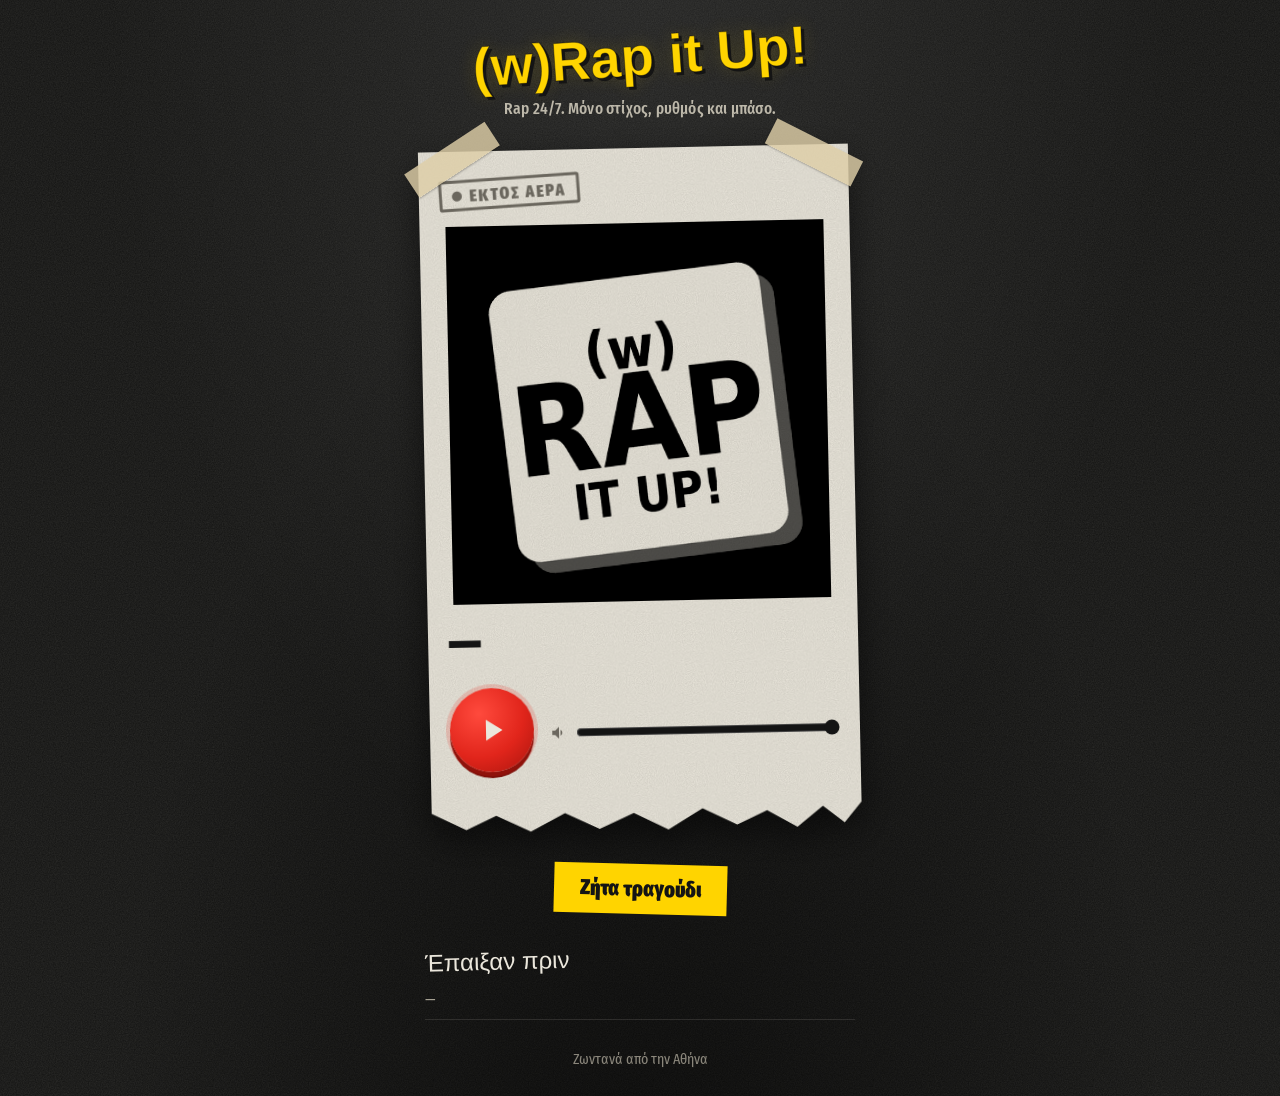
<file: index.html>
<!doctype html>
<html lang="el">
<head>
<meta charset="utf-8">
<meta name="viewport" content="width=device-width, initial-scale=1, viewport-fit=cover">
<title>(w)Rap it Up!</title>
<meta name="description" content="Rap 24/7 — Μόνο στίχος, ρυθμός και μπάσο.">
<meta name="theme-color" content="#2a2a28">
<link rel="manifest" href="manifest.json">
<link rel="icon" type="image/png" href="icons/favicon-32.png">
<link rel="apple-touch-icon" href="icons/apple-touch-icon.png">
<meta name="apple-mobile-web-app-capable" content="yes">
<meta name="mobile-web-app-capable" content="yes">
<meta name="apple-mobile-web-app-status-bar-style" content="black-translucent">
<meta name="apple-mobile-web-app-title" content="Wrap it Up">
<link rel="preconnect" href="https://fonts.googleapis.com">
<link rel="preconnect" href="https://fonts.gstatic.com" crossorigin>
<link href="https://fonts.googleapis.com/css2?family=Fira+Sans+Extra+Condensed:wght@500;700;900&family=Permanent+Marker&display=swap" rel="stylesheet">
<style>
/* =========================================================
   (w)Rap it Up! — "αφίσα σε τοίχο"
   Χρώματα: άλλαξέ τα εδώ αν θες άλλο στιλ
   ========================================================= */
:root{
  --wall:      #2a2a28;   /* σοβάς */
  --wall-dark: #1b1b1a;
  --paper:     #ebe7dc;   /* φωτοτυπία */
  --ink:       #141414;   /* μελάνι */
  --spray:     #e1251b;   /* κόκκινο σπρέι */
  --tag:       #ffd400;   /* κίτρινο tag (ίδιο με το εικονίδιο) */
  --tape:      rgba(222, 207, 168, .82);
  --muted:     #6b675e;
  --grain-paper: url("data:image/svg+xml,%3Csvg xmlns='http://www.w3.org/2000/svg' width='220' height='220'%3E%3Cfilter id='n'%3E%3CfeTurbulence type='fractalNoise' baseFrequency='.9' numOctaves='2' stitchTiles='stitch'/%3E%3CfeColorMatrix values='0 0 0 0 0  0 0 0 0 0  0 0 0 0 0  0 0 0 .13 0'/%3E%3C/filter%3E%3Crect width='100%25' height='100%25' filter='url(%23n)'/%3E%3C/svg%3E");
  --font: 'Fira Sans Extra Condensed', 'Arial Narrow', sans-serif;
  /* υφή σοβά/χαρτιού, φτιαγμένη με κώδικα (δεν κατεβάζει εικόνα) */
  --grain: url("data:image/svg+xml,%3Csvg xmlns='http://www.w3.org/2000/svg' width='220' height='220'%3E%3Cfilter id='n'%3E%3CfeTurbulence type='fractalNoise' baseFrequency='.85' numOctaves='3' stitchTiles='stitch'/%3E%3CfeColorMatrix values='0 0 0 0 0  0 0 0 0 0  0 0 0 0 0  0 0 0 .55 0'/%3E%3C/filter%3E%3Crect width='100%25' height='100%25' filter='url(%23n)'/%3E%3C/svg%3E");
}
*{box-sizing:border-box;margin:0;padding:0}
html{background:var(--wall)}
body{
  min-height:100vh; min-height:100dvh;
  font-family:var(--font); color:var(--paper);
  background:
    radial-gradient(ellipse at 50% -10%, rgba(255,255,255,.07), transparent 60%),
    radial-gradient(ellipse at 50% 120%, rgba(0,0,0,.55), transparent 60%),
    var(--grain), var(--wall);
  padding: max(20px, env(safe-area-inset-top)) 18px max(28px, env(safe-area-inset-bottom));
  display:flex; justify-content:center;
  -webkit-tap-highlight-color:transparent; overflow-x:hidden;
}
.wrap{width:100%; max-width:430px; display:flex; flex-direction:column; gap:30px; margin:auto 0}

/* ---------- Το tag ---------- */
header{padding:10px 4px 0; text-align:center}
.tag{
  font-family:'Permanent Marker','Arial Black',sans-serif;
  font-size:clamp(2.6rem, 13vw, 3.4rem); line-height:1;
  color:var(--tag); transform:rotate(-4deg);
  text-shadow: 3px 3px 0 var(--ink), 0 0 18px rgba(255,212,0,.18);
  -webkit-text-stroke: 1px rgba(0,0,0,.35);
}
.tagline{margin-top:14px; color:#bdb8aa; font-size:1.05rem; font-weight:500; letter-spacing:.2px}

/* ---------- Η αφίσα (player) ---------- */
.poster-wrap{position:relative; transform:rotate(-1.2deg)}
.poster-shadow{filter: drop-shadow(0 14px 18px rgba(0,0,0,.55))}
.poster{
  position:relative; color:var(--ink);
  background: var(--grain-paper), var(--paper);
  padding:26px 20px 30px;
  /* σκισμένη κάτω άκρη */
  clip-path: polygon(0 0,100% 0,100% 96%,96% 99%,91% 96.5%,85% 99.5%,78% 97%,71% 99%,63% 96.5%,55% 99.5%,47% 97%,39% 99.2%,31% 96.8%,23% 99.4%,15% 97%,8% 99%,0 96.5%);
}
.tape{position:absolute; width:96px; height:28px; background:var(--tape); top:-6px; z-index:3;
  box-shadow:0 1px 2px rgba(0,0,0,.25)}
.tape.l{left:-14px; transform:rotate(-32deg)}
.tape.r{right:-14px; transform:rotate(28deg)}

.stamp{
  display:inline-flex; align-items:center; gap:8px;
  border:3px solid var(--muted); color:var(--muted);
  padding:3px 10px 2px; font-weight:900; font-size:1.05rem; letter-spacing:2px; text-transform:uppercase;
  transform:rotate(-3deg); border-radius:3px;
}
.on .stamp{border-color:var(--spray); color:var(--spray)}
.dot{width:10px; height:10px; border-radius:50%; background:currentColor}
.on .dot{animation:blink 1.4s steps(2) infinite}
@keyframes blink{50%{opacity:.15}}

.cover{
  display:block; margin-top:18px !important; width:100%; max-width:min(100%, 42vh); margin-left:auto !important; margin-right:auto !important; aspect-ratio:1/1; object-fit:cover; margin:18px 0 16px;
  filter: grayscale(1) contrast(1.45) brightness(1.05);   /* φωτοτυπία */
  mix-blend-mode:multiply; background:#cfcabd;
}
.song{
  font-weight:900; text-transform:uppercase; line-height:.92;
  font-size:clamp(2.2rem, 11.5vw, 3.1rem); letter-spacing:-.5px;
  overflow-wrap:anywhere; display:-webkit-box; -webkit-line-clamp:3; -webkit-box-orient:vertical; overflow:hidden;
}
.artist{margin-top:8px; font-size:1.35rem; font-weight:700; color:#3a3833; overflow-wrap:anywhere}

.controls{display:flex; align-items:center; gap:16px; margin-top:22px}
.play{
  flex:none; width:84px; height:84px; border-radius:50%; border:none; cursor:pointer;
  background: radial-gradient(circle at 35% 30%, #ff4a3d, var(--spray) 55%, #a8140d);
  color:var(--paper); display:grid; place-items:center;
  box-shadow: 0 0 0 4px rgba(225,37,27,.18), 0 6px 0 #7d0f09;
  transition: transform .08s, box-shadow .08s;
}
.play:active{transform:translateY(4px); box-shadow:0 0 0 4px rgba(225,37,27,.18), 0 2px 0 #7d0f09}
.play svg{width:36px; height:36px}
.side{flex:1; min-width:0}
.listeners{font-size:1.05rem; font-weight:700}
.vol{display:flex; align-items:center; gap:8px; margin-top:8px; color:var(--muted)}
.vol input{flex:1; accent-color:var(--ink)}
.msg{min-height:1.3em; margin-top:14px; font-weight:700; color:var(--spray); font-size:1rem}

/* ---------- Κουμπί παραγγελίας ---------- */
.req-open{
  align-self:center; background:var(--tag); color:var(--ink); border:none; cursor:pointer;
  font-family:var(--font); font-weight:900; font-size:1.35rem; padding:12px 26px;
  transform:rotate(1.5deg); box-shadow:4px 4px 0 var(--ink);
}
.req-open:active{transform:rotate(1.5deg) translate(2px,2px); box-shadow:2px 2px 0 var(--ink)}

/* ---------- Παραγγελίες (δεύτερη αφίσα, πιο απλή) ---------- */
.requests{display:none}
.requests.show{display:block}
.requests .poster{padding-top:22px; clip-path:none}
.requests .poster-wrap{transform:rotate(.8deg)}
h2{font-weight:900; font-size:1.7rem; line-height:1; margin-bottom:12px}
.search{
  width:100%; padding:12px; font:inherit; font-size:1.1rem; font-weight:500;
  background:transparent; color:var(--ink); border:none; border-bottom:3px solid var(--ink); border-radius:0;
}
.search::placeholder{color:var(--muted)}
.search:focus{outline:none; border-bottom-color:var(--spray)}
.req-msg{min-height:1.3em; margin:12px 0 4px; font-weight:700}
.req-msg.ok{color:#1d7a3a} .req-msg.err{color:var(--spray)}
.rlist{list-style:none; max-height:52vh; overflow-y:auto; margin-top:6px}
.rlist li{display:flex; align-items:center; gap:12px; padding:10px 0; border-bottom:1px dashed rgba(20,20,20,.25)}
.rlist img{width:44px; height:44px; object-fit:cover; filter:grayscale(1) contrast(1.3); flex:none; background:#cfcabd}
.rlist .t{flex:1; min-width:0; font-weight:700; font-size:1.1rem; line-height:1.15; overflow-wrap:anywhere}
.rlist .a{font-weight:500; color:var(--muted); font-size:.95rem}
.req-btn{flex:none; background:var(--ink); color:var(--paper); border:none; cursor:pointer; min-height:40px;
  font-family:var(--font); font-weight:700; font-size:1rem; padding:6px 12px}
.req-btn:disabled{opacity:.55; cursor:default}
.empty{color:var(--muted); padding:10px 0}

/* ---------- Ιστορικό (λίστα πάνω στον τοίχο) ---------- */
.history h3{font-family:'Permanent Marker',sans-serif; font-weight:400; color:var(--paper); font-size:1.5rem; margin-bottom:8px; transform:rotate(-1.5deg)}
.hist{list-style:none}
.hist li{display:flex; gap:12px; align-items:center; padding:10px 0; border-bottom:1px solid rgba(235,231,220,.12)}
.hist img{width:44px; height:44px; object-fit:cover; filter:grayscale(1) contrast(1.3); flex:none; background:#3a3a37}
.hist .t{min-width:0; font-weight:700; font-size:1.12rem; line-height:1.15; overflow-wrap:anywhere}
.hist .a{font-weight:500; color:#a5a092; font-size:.95rem}

.install{display:none; align-self:center; background:none; border:2px dashed var(--paper); color:var(--paper);
  padding:8px 16px; font:inherit; font-weight:700; font-size:1.05rem; cursor:pointer}
footer{text-align:center; color:#8a867b; font-size:.95rem}

button:focus-visible,.search:focus-visible{outline:3px solid var(--tag); outline-offset:3px}

@media (max-width:360px){ .poster{padding:22px 16px 28px} .play{width:72px;height:72px} }
@media (prefers-reduced-motion:reduce){ .on .dot{animation:none} }
</style>
</head>
<body>
<div class="wrap">

  <header>
    <h1 class="tag">(w)Rap it Up!</h1>
    <p class="tagline">Rap 24/7. Μόνο στίχος, ρυθμός και μπάσο.</p>
  </header>

  <!-- Η αφίσα: player -->
  <div class="poster-wrap">
    <span class="tape l" aria-hidden="true"></span><span class="tape r" aria-hidden="true"></span>
    <div class="poster-shadow">
    <section class="poster" id="player" aria-live="polite">
      <span class="stamp"><span class="dot"></span><span id="status">Σύνδεση…</span></span>

      <img class="cover" id="art" src="icons/icon-512.png" alt="" onerror="this.onerror=null;this.src='icons/icon-512.png'">
      <div class="song" id="title">—</div>
      <div class="artist" id="artist"></div>

      <div class="controls">
        <button class="play" id="play" aria-label="Αναπαραγωγή">
          <svg id="ico" viewBox="0 0 24 24" fill="currentColor"><path d="M8 5v14l11-7z"/></svg>
        </button>
        <div class="side">
          <div class="listeners" id="listeners"></div>
          <label class="vol">
            <svg width="18" height="18" viewBox="0 0 24 24" fill="currentColor" aria-hidden="true"><path d="M3 9v6h4l5 5V4L7 9H3zm13.5 3a4.5 4.5 0 0 0-2.5-4v8a4.5 4.5 0 0 0 2.5-4z"/></svg>
            <input type="range" id="vol" min="0" max="1" step="0.01" value="1" aria-label="Ένταση">
          </label>
        </div>
      </div>
      <div class="msg" id="msg"></div>
    </section>
    </div>
  </div>

  <button class="req-open" id="reqOpen">Ζήτα τραγούδι</button>

  <!-- Παραγγελίες -->
  <div class="requests" id="requests">
    <div class="poster-wrap">
      <span class="tape l" aria-hidden="true"></span>
      <section class="poster poster-shadow">
        <h2>Τι θες ν' ακούσεις;</h2>
        <input class="search" id="reqSearch" type="search" placeholder="Τραγούδι ή καλλιτέχνης" aria-label="Αναζήτηση τραγουδιού">
        <div class="req-msg" id="reqMsg" aria-live="polite"></div>
        <ul class="rlist" id="reqList"><li class="empty">Φορτώνει…</li></ul>
      </section>
    </div>
  </div>

  <!-- Ιστορικό -->
  <section class="history">
    <h3>Έπαιξαν πριν</h3>
    <ul class="hist" id="hist"><li class="empty" style="color:#a5a092">—</li></ul>
  </section>

  <button class="install" id="install">Εγκατάσταση εφαρμογής</button>
  <footer>Ζωντανά από την Αθήνα</footer>
</div>

<audio id="audio" preload="none"></audio>

<script>
/* ===== ΡΥΘΜΙΣΕΙΣ ΣΤΑΘΜΟΥ — αν αλλάξει η διεύθυνση, άλλαξε ΜΟΝΟ αυτές τις 2 γραμμές ===== */
const SERVER  = "https://radio.tail4c6b99.ts.net";
const STATION = "wrapitup";

const STREAM  = `${SERVER}/listen/${STATION}/radio.mp3`;
const API     = `${SERVER}/api/nowplaying/${STATION}`;
const REQ_API = `${SERVER}/api/station/${STATION}/requests`;
const $ = id => document.getElementById(id);
const audio = $("audio");
const fallbackArt = "icons/icon-512.png";
let playing = false, lastSong = "";

const ICON_PLAY  = '<path d="M8 5v14l11-7z"/>';
const ICON_PAUSE = '<path d="M6 5h4v14H6zm8 0h4v14h-4z"/>';

/* ---------- Ήχος ---------- */
function setUI(isPlaying){
  playing = isPlaying;
  $("ico").innerHTML = isPlaying ? ICON_PAUSE : ICON_PLAY;
  $("play").setAttribute("aria-label", isPlaying ? "Διακοπή" : "Αναπαραγωγή");
  if ("mediaSession" in navigator) navigator.mediaSession.playbackState = isPlaying ? "playing" : "paused";
}
let startTimer = null;
function start(){
  $("msg").textContent = "Φορτώνει…";
  setUI(true);
  audio.src = STREAM + "?t=" + Date.now();          // πάντα το ΤΩΡΑ, όχι κάτι παλιό
  audio.play().catch(() => {});                     // κάποια κινητά "παραπονιούνται" ενώ τελικά παίζουν
  clearTimeout(startTimer);
  startTimer = setTimeout(() => {                   // σφάλμα μόνο αν σε 15" δεν ακούστηκε τίποτα
    if (playing && (audio.paused || audio.readyState < 3)){
      stop(); $("msg").textContent = "Ο ήχος δεν ξεκίνησε. Ο σταθμός ίσως είναι εκτός αέρα.";
    }
  }, 15000);
}
function stop(){
  clearTimeout(startTimer);
  audio.pause(); audio.removeAttribute("src"); audio.load(); setUI(false);
  $("msg").textContent = "";
}
$("play").addEventListener("click", () => playing ? stop() : start());
$("vol").addEventListener("input", e => audio.volume = e.target.value);
audio.addEventListener("playing", () => { clearTimeout(startTimer); setUI(true); $("msg").textContent = ""; });
audio.addEventListener("error", () => { if (playing && audio.getAttribute("src")){ stop(); $("msg").textContent = "Η σύνδεση χάθηκε. Πάτα ξανά το κόκκινο κουμπί."; }});
if ("mediaSession" in navigator){
  navigator.mediaSession.setActionHandler("play",  start);
  navigator.mediaSession.setActionHandler("pause", stop);
  navigator.mediaSession.setActionHandler("stop",  stop);
}

/* ---------- Τώρα παίζει & ιστορικό ---------- */
function makeImg(src, cls){
  const i = document.createElement("img"); i.alt = ""; i.loading = "lazy"; if (cls) i.className = cls;
  i.src = src || fallbackArt; i.onerror = () => { i.onerror = null; i.src = fallbackArt; };
  return i;
}
function songRow(song, extra){
  const li = document.createElement("li");
  const t = document.createElement("div"); t.className = "t";
  t.textContent = song?.title || song?.text || "—";
  if (song?.artist){ const a = document.createElement("div"); a.className = "a"; a.textContent = song.artist; t.appendChild(a); }
  li.append(makeImg(song?.art), t);
  if (extra) li.appendChild(extra);
  return li;
}

async function refresh(){
  try{
    const r = await fetch(API, {cache:"no-store"});
    if (!r.ok) throw 0;
    const d = await r.json();
    const online = !!d.is_online;
    $("player").classList.toggle("on", online);
    $("status").textContent = online ? "Στον αέρα" : "Εκτός αέρα";

    const s = d.now_playing?.song || {};
    $("title").textContent  = s.title  || s.text || "—";
    $("artist").textContent = s.artist || "";
    if ($("art").dataset.src !== (s.art || "")){ $("art").dataset.src = s.art || ""; $("art").src = s.art || fallbackArt; }
    const n = d.listeners?.current ?? 0;
    $("listeners").textContent = online ? `${n} ${n === 1 ? "ακούει" : "ακούνε"} τώρα` : "";

    if ("mediaSession" in navigator && s.text !== lastSong){
      lastSong = s.text;
      navigator.mediaSession.metadata = new MediaMetadata({
        title: s.title || "(w)Rap it Up!", artist: s.artist || "", album: "(w)Rap it Up!",
        artwork: [{src: s.art || new URL(fallbackArt, location.href).href, sizes:"512x512"}]
      });
    }

    const ul = $("hist"); ul.innerHTML = "";
    const h = (d.song_history || []).slice(0, 5);
    if (!h.length) ul.innerHTML = '<li class="empty" style="color:#a5a092">—</li>';
    h.forEach(x => ul.appendChild(songRow(x.song)));
  }catch(e){
    $("player").classList.remove("on");
    $("status").textContent = "Εκτός αέρα";
  }
}
refresh(); setInterval(refresh, 15000);
document.addEventListener("visibilitychange", () => { if (!document.hidden) refresh(); });

/* ---------- Παραγγελίες ---------- */
let reqSongs = null;
const norm = t => String(t || "").toLowerCase().normalize("NFD").replace(/[̀-ͯ]/g, "");   // αναζήτηση χωρίς τόνους
function reqMsg(text, ok){ const m = $("reqMsg"); m.textContent = text; m.className = "req-msg " + (ok ? "ok" : "err"); }

function renderReq(){
  const q = norm($("reqSearch").value.trim());
  const list = (reqSongs || []).filter(r => !q || norm(`${r.song?.text} ${r.song?.artist} ${r.song?.title}`).includes(q)).slice(0, 60);
  const ul = $("reqList"); ul.innerHTML = "";
  if (!list.length){ ul.innerHTML = '<li class="empty">Δεν βρέθηκε. Δοκίμασε άλλη λέξη.</li>'; return; }
  for (const r of list){
    const b = document.createElement("button"); b.className = "req-btn"; b.textContent = "Ζήτα το";
    b.addEventListener("click", () => sendReq(r, b));
    ul.appendChild(songRow(r.song, b));
  }
}
async function loadReq(){
  try{
    const res = await fetch(REQ_API, {cache:"no-store"});
    if (!res.ok) throw new Error(res.status);
    reqSongs = await res.json();
    reqSongs.sort((x, y) => (x.song?.artist || "").localeCompare(y.song?.artist || "", "el") || (x.song?.title || "").localeCompare(y.song?.title || "", "el"));
    renderReq();
  }catch(e){
    $("reqList").innerHTML = "";
    reqMsg("Οι παραγγελίες δεν είναι διαθέσιμες τώρα. Δοκίμασε όταν ο σταθμός είναι στον αέρα.", false);
  }
}
async function sendReq(r, btn){
  btn.disabled = true; btn.textContent = "…";
  try{
    const url = new URL(r.request_url, SERVER).href;
    if (!url.startsWith(SERVER + "/")) throw new Error("bad url");     // στέλνουμε ΜΟΝΟ στον δικό μας σταθμό
    const res = await fetch(url, {method:"POST"});
    let d = {}; try { d = await res.json(); } catch(_){}
    if (res.ok && d.success !== false){
      reqMsg(`Μπήκε στη σειρά: «${r.song?.title || r.song?.text}». Θα παίξει σε λίγο.`, true);
      btn.textContent = "Ζητήθηκε";
    } else {
      reqMsg(d.formatted_message || d.message || "Η παραγγελία δεν πέρασε. Δοκίμασε σε λίγα λεπτά.", false);
      btn.disabled = false; btn.textContent = "Ζήτα το";
    }
  }catch(e){
    reqMsg("Η παραγγελία δεν πέρασε. Έλεγξε τη σύνδεσή σου και δοκίμασε ξανά.", false);
    btn.disabled = false; btn.textContent = "Ζήτα το";
  }
}
$("reqOpen").addEventListener("click", () => {
  const sec = $("requests"); const show = !sec.classList.contains("show");
  sec.classList.toggle("show", show);
  $("reqOpen").textContent = show ? "Κλείσε τις παραγγελίες" : "Ζήτα τραγούδι";
  if (show){ $("reqMsg").textContent = ""; if (!reqSongs) loadReq(); sec.scrollIntoView({behavior:"smooth", block:"start"}); }
});
$("reqSearch").addEventListener("input", renderReq);

/* ---------- Εγκατάσταση (Android) & offline ---------- */
let deferred;
window.addEventListener("beforeinstallprompt", e => { e.preventDefault(); deferred = e; $("install").style.display = "block"; });
$("install").addEventListener("click", async () => { if (!deferred) return; deferred.prompt(); await deferred.userChoice; deferred = null; $("install").style.display = "none"; });
if ("serviceWorker" in navigator) navigator.serviceWorker.register("sw.js");
</script>
</body>
</html>
</file>
